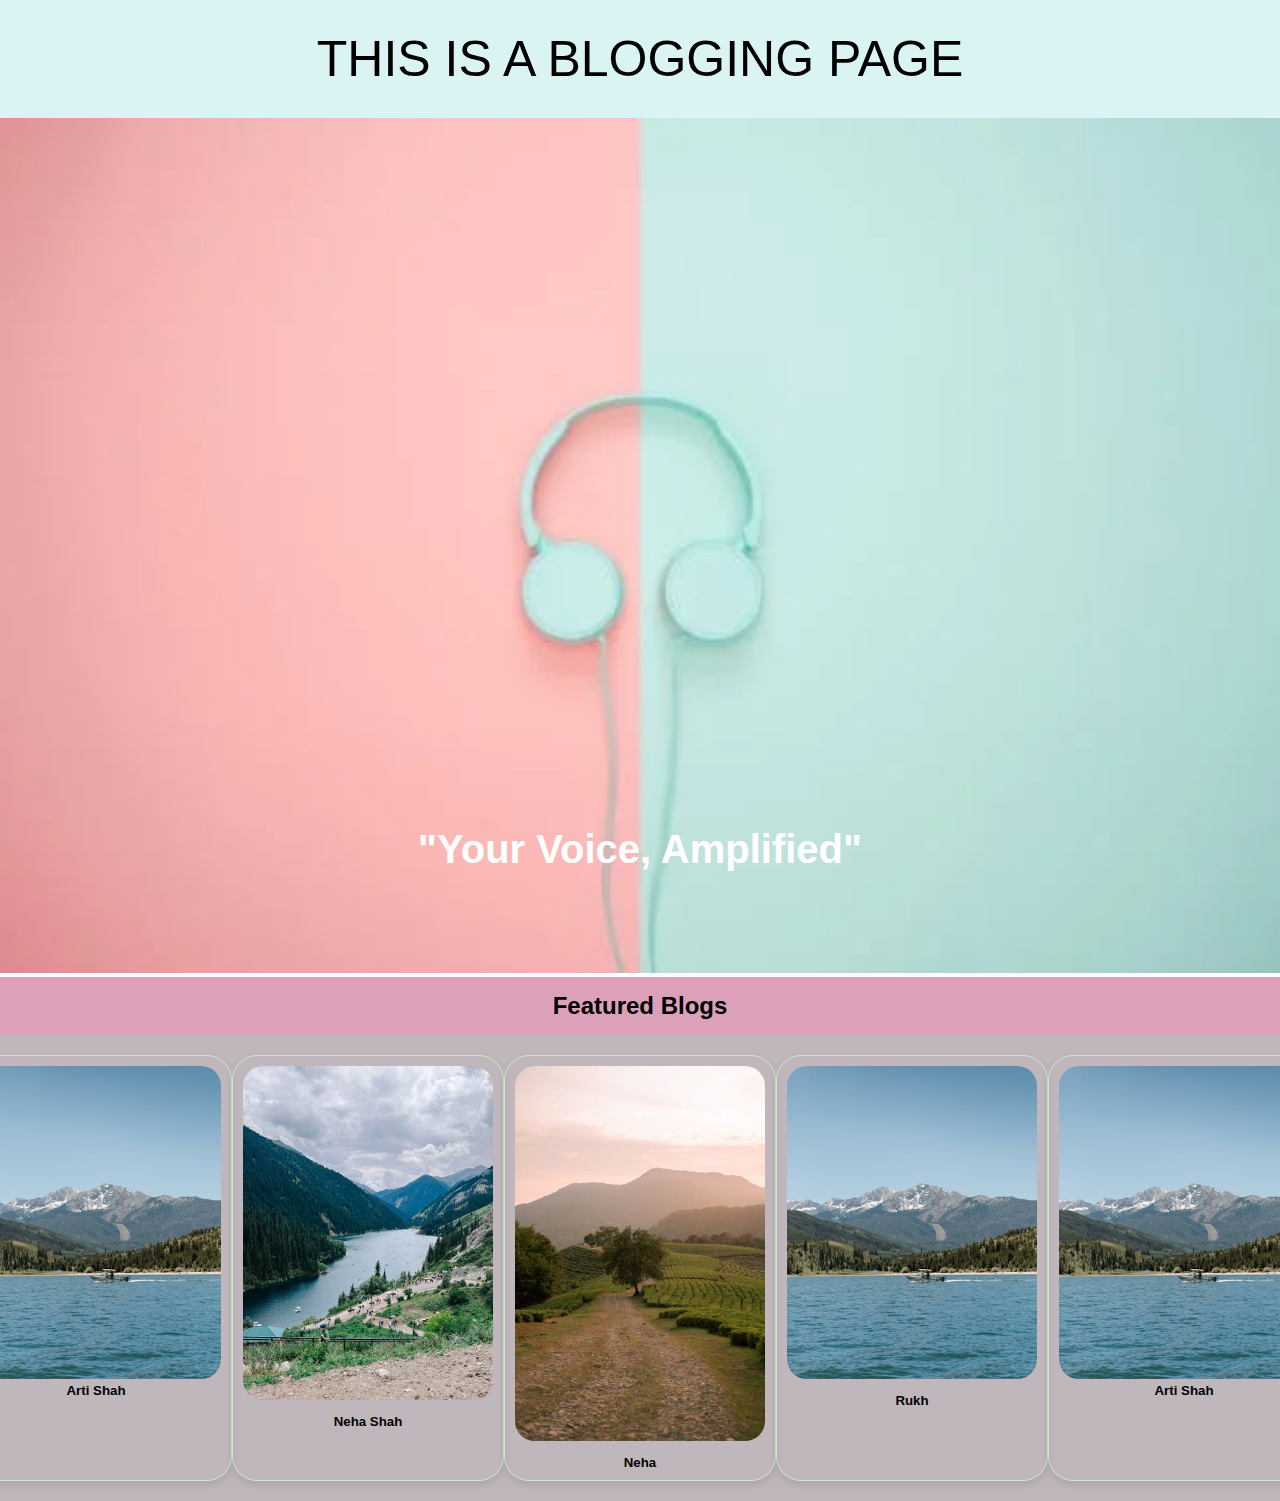
<file: index.html>
<!DOCTYPE html>
<html lang="en">
<head>
    <meta charset="UTF-8">
    <meta name="viewport" content="width=device-width, initial-scale=1.0">
    <link rel="stylesheet" href="index.css">
    <title>Document</title>
</head>
<body>
    <header class="fpageheader">
        <div class="part">
            This is a Blogging page
        </div>
    </header>
    <div class="bgimage">
        <img src="images/background.jpg" alt="background" width="auto" height="150px">
        <div class="text-overlay">
            <h1 id="text">"Your Voice, Amplified"</h1>
        </div>
    </div>
    <h2>Featured Blogs</h2>
    <section id="blog1" class="section-p1">
        
        <div class="pro-container">
            <div class="pro">
                <a href="first.html"><img src="images/image1.jpeg" alt=""></a>
                    <h5>Arti Shah</h5>
                </div>
            </div>
        </div>
        <div class="pro-container">
            <div class="pro">
                <img src="images/image2.jpeg" alt="">
                <div class="description">
                    <h5>Neha Shah</h5>
                </div>
            </div>
        </div>
        <div class="pro-container">
            <div class="pro">
                <img src="images/image3.jpeg" alt="">
                <div class="description">
                    <h5>Neha</h5>
                </div>
            </div>
        </div>
        <div class="pro-container">
            <div class="pro">
                <img src="images/image1.jpeg" alt="">
                <div class="description">
                    <h5>Rukh</h5>
                </div>
            </div>
        </div>
        <div class="pro-container">
            <div class="pro">
                <a href="first.html"><img src="images/image1.jpeg" alt=""></a>
                    <h5>Arti Shah</h5>
                </div>
            </div>
        </div>
        
        
    </section>
</body>
</html>
</file>
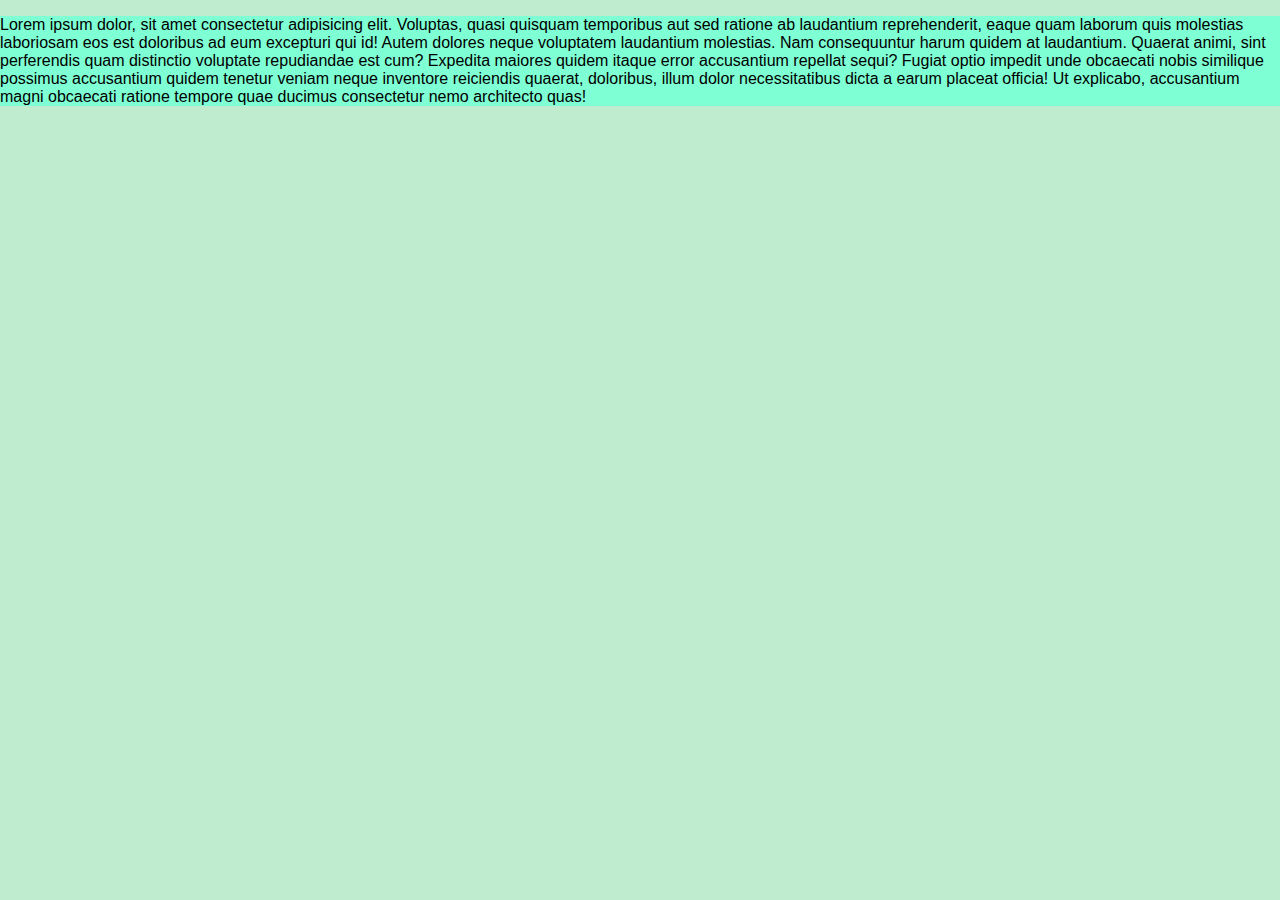
<file: first.html>
<!DOCTYPE html>
<html lang="en">
<head>
    <meta charset="UTF-8">
    <meta name="viewport" content="width=device-width, initial-scale=1.0">
    <title>Document</title>
    <link rel="stylesheet" href="index.css">
</head>
<body id="firstbody">
    <p id="firstblog">Lorem ipsum dolor, sit amet consectetur adipisicing elit. Voluptas, quasi quisquam temporibus aut sed ratione ab laudantium reprehenderit, eaque quam laborum quis molestias laboriosam eos est doloribus ad eum excepturi qui id! Autem dolores neque voluptatem laudantium molestias. Nam consequuntur harum quidem at laudantium. Quaerat animi, sint perferendis quam distinctio voluptate repudiandae est cum? Expedita maiores quidem itaque error accusantium repellat sequi? Fugiat optio impedit unde obcaecati nobis similique possimus accusantium quidem tenetur veniam neque inventore reiciendis quaerat, doloribus, illum dolor necessitatibus dicta a earum placeat officia! Ut explicabo, accusantium magni obcaecati ratione tempore quae ducimus consectetur nemo architecto quas!</p>
</body>
</html>
</file>
<file: index.css>
body, html {
    margin: 0;
    padding: 0;
    font-family: Arial, sans-serif;
}

.fpageheader {
    text-align: center;
    font-size: 40px;
}

.part {
    background-color: rgb(217, 244, 242);
    padding: 30px;
    font-size: 50px;
    text-transform: uppercase;
}

.bgimage {
    position: relative;
    width: 100%;
    
    margin: 0;
    padding: 0;
    overflow: hidden;
}

.bgimage img {
    width: 100%;
    height: 100%;
    object-fit: cover; 
}

.text-overlay {
    position: absolute;
    bottom: 10%;
    left: 50%;
    transform: translateX(-50%);
    color: white;
   
    padding: 20px;
    border-radius: 10px;
    text-align: center;
}

.text-overlay h1 {
    margin: 0;
    font-size: 2.5em;
}

#blog1 {
    text-align: center;
    padding: 20px;
}

#blog1 h2 {
    font-size: 2em;
    margin-bottom: 20px;
}

.pro-container {
    display: flex;
    justify-content: center;
    flex-wrap: wrap; 
    gap: 20px;
}

.pro {
    width: 250px; 
    padding: 10px;
    border: 1px solid #cce7d0;
    border-radius: 25px;
    cursor: pointer;
    box-shadow: 0 4px 8px rgba(0, 0, 0, 0.1);
    transition: transform 0.3s, box-shadow 0.3s;
}

.pro img {
    width: 100%;
    border-radius: 20px;
}

.pro .description {
    text-align: center;
    margin-top: 10px;
}

.pro h5 {
    margin: 0;
}

.pro:hover {
    transform: translateY(-10px);
    box-shadow: 0 8px 16px rgba(0, 0, 0, 0.2);
}
.section-p1{
    background-color: rgb(192, 183, 189);
    display: flex;
    justify-content: center;
}
h2{
    background-color: rgb(221, 160, 187);
    text-align: center;
    padding: 15px;
    margin: 0;
}
#firstblog{
    background-color: aquamarine;
}
#firstbody{
    background-color: rgb(191, 236, 207);
}
</file>
